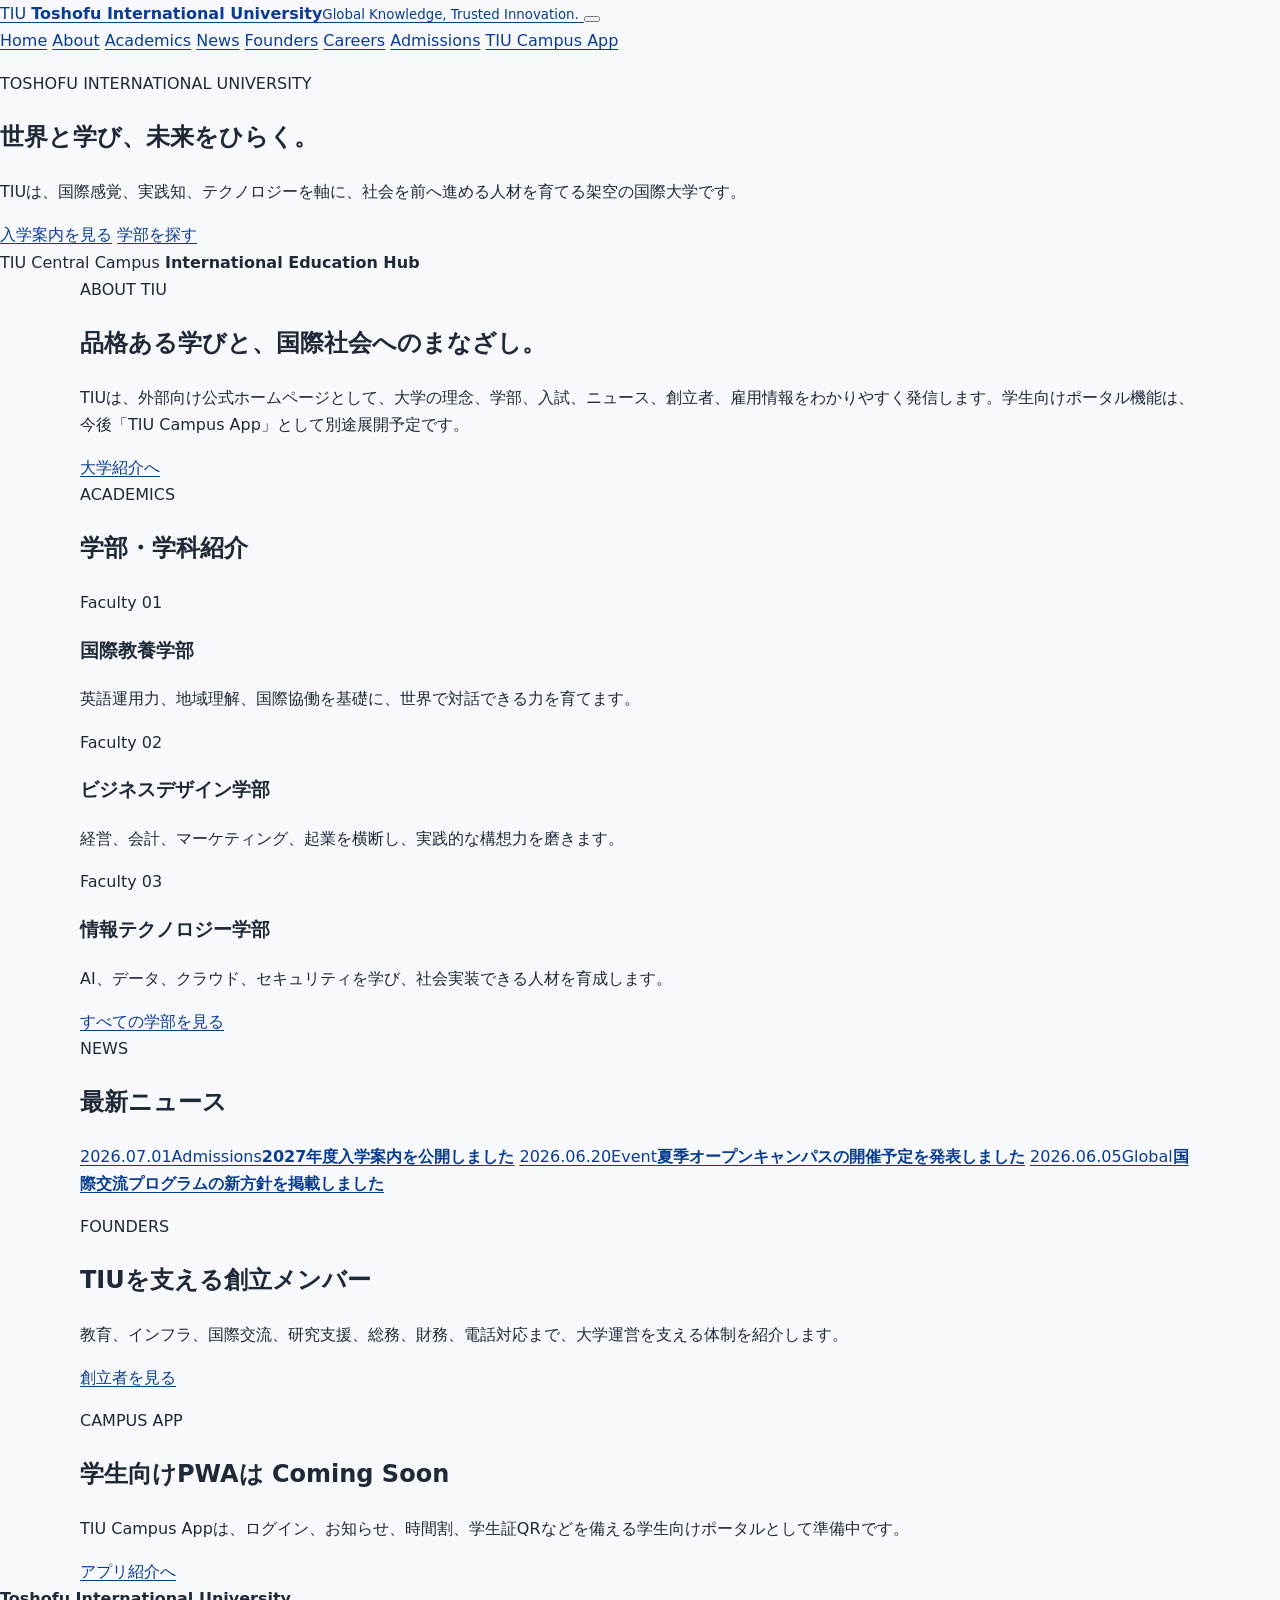
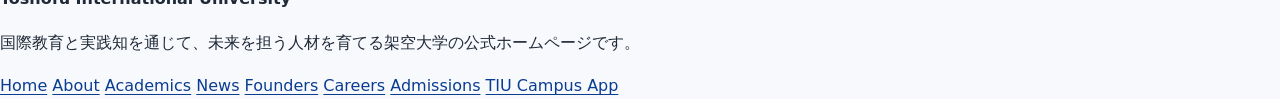
<file: index.html>
<!DOCTYPE html>
<html lang="ja">
<head>
  <meta charset="UTF-8">
  <meta name="viewport" content="width=device-width, initial-scale=1.0">
  <title>Toshofu International University | Official Website</title>
  <meta name="description" content="Toshofu International University（TIU）の公式ホームページ。世界と地域をつなぐ国際大学として、学部、入試、ニュース、キャンパス情報を紹介します。">
  <link rel="stylesheet" href="assets/css/styles.css">
</head>
<body>
  <header class="site-header">
    <a class="brand" href="index.html" aria-label="Toshofu International University Home">
      <span class="brand-mark">TIU</span>
      <span><strong>Toshofu International University</strong><small>Global Knowledge, Trusted Innovation.</small></span>
    </a>
    <button class="menu-toggle" type="button" aria-expanded="false" aria-controls="siteNav"><span></span><span></span><span></span></button>
    <nav class="site-nav" id="siteNav">
      <a class="active" href="index.html">Home</a>
      <a href="about.html">About</a>
      <a href="academics.html">Academics</a>
      <a href="news.html">News</a>
      <a href="founders.html">Founders</a>
      <a href="careers.html">Careers</a>
      <a href="admissions.html">Admissions</a>
      <a href="campus-app.html">TIU Campus App</a>
    </nav>
  </header>

  <main>
    <section class="hero">
      <div class="hero-copy reveal">
        <p class="eyebrow">TOSHOFU INTERNATIONAL UNIVERSITY</p>
        <h1>世界と学び、未来をひらく。</h1>
        <p class="hero-lead">TIUは、国際感覚、実践知、テクノロジーを軸に、社会を前へ進める人材を育てる架空の国際大学です。</p>
        <div class="hero-actions">
          <a class="btn primary tiu-button tiu-button--primary" href="admissions.html">入学案内を見る</a>
          <a class="btn secondary tiu-button tiu-button--secondary" href="academics.html">学部を探す</a>
        </div>
      </div>
      <div class="hero-visual reveal" aria-label="Campus visual placeholder">
        <div class="visual-card">
          <span>TIU Central Campus</span>
          <strong>International Education Hub</strong>
        </div>
      </div>
    </section>

    <section class="section">
      <div class="container split">
        <div class="section-heading reveal">
          <span>ABOUT TIU</span>
          <h2>品格ある学びと、国際社会へのまなざし。</h2>
        </div>
        <div class="reveal">
          <p>TIUは、外部向け公式ホームページとして、大学の理念、学部、入試、ニュース、創立者、雇用情報をわかりやすく発信します。学生向けポータル機能は、今後「TIU Campus App」として別途展開予定です。</p>
          <a class="text-link" href="about.html">大学紹介へ</a>
        </div>
      </div>
    </section>

    <section class="section soft">
      <div class="container">
        <div class="section-heading center reveal">
          <span>ACADEMICS</span>
          <h2>学部・学科紹介</h2>
        </div>
        <div class="card-grid three">
          <article class="card reveal"><p class="card-kicker">Faculty 01</p><h3>国際教養学部</h3><p>英語運用力、地域理解、国際協働を基礎に、世界で対話できる力を育てます。</p></article>
          <article class="card reveal"><p class="card-kicker">Faculty 02</p><h3>ビジネスデザイン学部</h3><p>経営、会計、マーケティング、起業を横断し、実践的な構想力を磨きます。</p></article>
          <article class="card reveal"><p class="card-kicker">Faculty 03</p><h3>情報テクノロジー学部</h3><p>AI、データ、クラウド、セキュリティを学び、社会実装できる人材を育成します。</p></article>
        </div>
        <div class="center-action reveal"><a class="btn primary tiu-button tiu-button--primary" href="academics.html">すべての学部を見る</a></div>
      </div>
    </section>

    <section class="section">
      <div class="container">
        <div class="section-heading center reveal">
          <span>NEWS</span>
          <h2>最新ニュース</h2>
        </div>
        <div class="news-list">
          <a class="news-item reveal" href="news.html"><time>2026.07.01</time><span>Admissions</span><strong>2027年度入学案内を公開しました</strong></a>
          <a class="news-item reveal" href="news.html"><time>2026.06.20</time><span>Event</span><strong>夏季オープンキャンパスの開催予定を発表しました</strong></a>
          <a class="news-item reveal" href="news.html"><time>2026.06.05</time><span>Global</span><strong>国際交流プログラムの新方針を掲載しました</strong></a>
        </div>
      </div>
    </section>

    <section class="section deep">
      <div class="container cta-grid">
        <div class="reveal">
          <p class="eyebrow">FOUNDERS</p>
          <h2>TIUを支える創立メンバー</h2>
          <p>教育、インフラ、国際交流、研究支援、総務、財務、電話対応まで、大学運営を支える体制を紹介します。</p>
          <a class="btn light tiu-button" href="founders.html">創立者を見る</a>
        </div>
        <div class="reveal">
          <p class="eyebrow">CAMPUS APP</p>
          <h2>学生向けPWAは Coming Soon</h2>
          <p>TIU Campus Appは、ログイン、お知らせ、時間割、学生証QRなどを備える学生向けポータルとして準備中です。</p>
          <a class="btn gold tiu-button tiu-button--accent" href="campus-app.html">アプリ紹介へ</a>
        </div>
      </div>
    </section>
  </main>

  <footer class="site-footer">
    <div>
      <strong>Toshofu International University</strong>
      <p>国際教育と実践知を通じて、未来を担う人材を育てる架空大学の公式ホームページです。</p>
    </div>
    <nav>
      <a href="index.html">Home</a>
      <a href="about.html">About</a>
      <a href="academics.html">Academics</a>
      <a href="news.html">News</a>
      <a href="founders.html">Founders</a>
      <a href="careers.html">Careers</a>
      <a href="admissions.html">Admissions</a>
      <a href="campus-app.html">TIU Campus App</a>
    </nav>
  </footer>
  <script src="assets/js/main.js"></script>
</body>
</html>
</file>
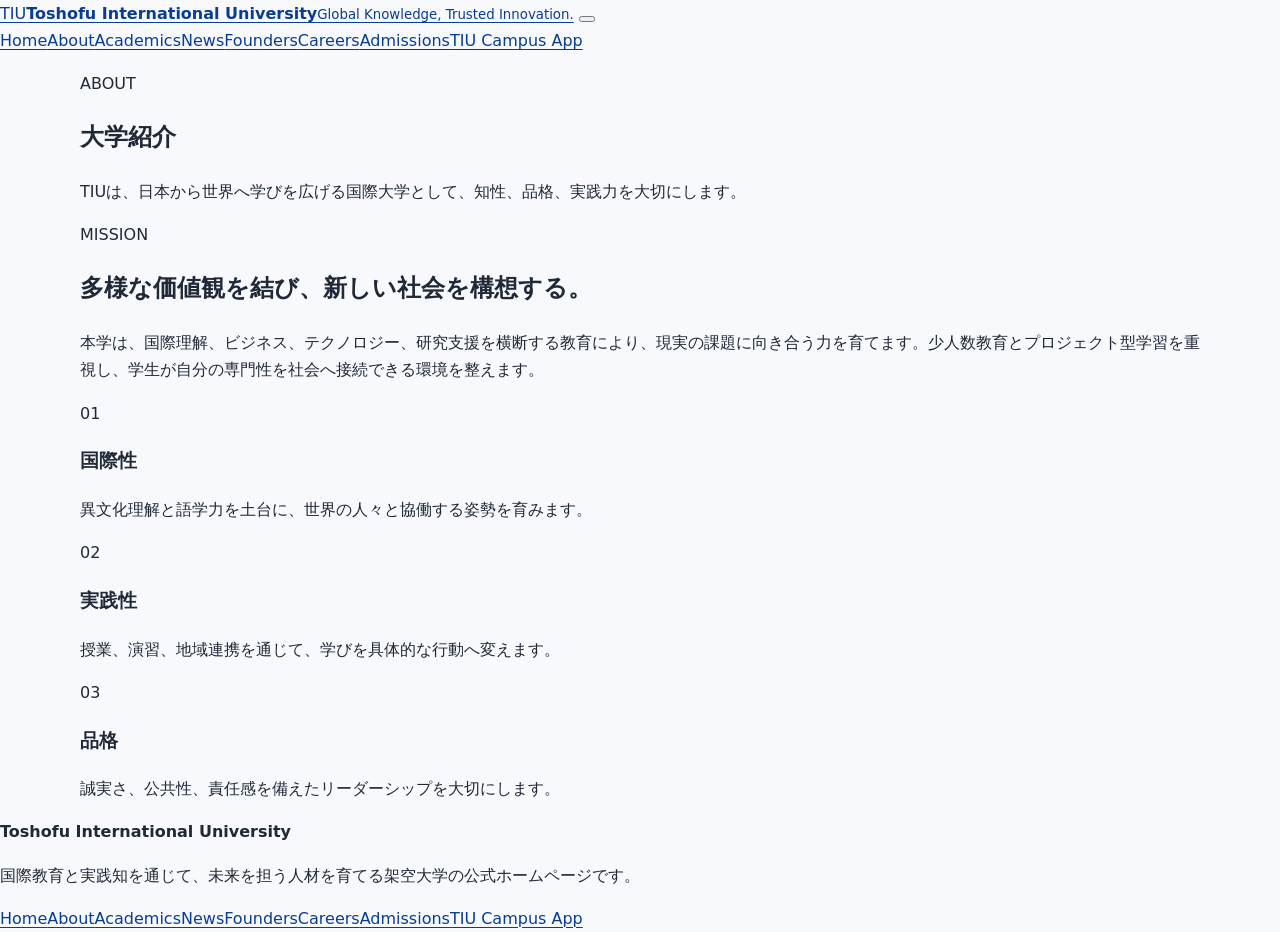
<file: about.html>
<!DOCTYPE html>
<html lang="ja">
<head>
  <meta charset="UTF-8">
  <meta name="viewport" content="width=device-width, initial-scale=1.0">
  <title>About | Toshofu International University</title>
  <link rel="stylesheet" href="assets/css/styles.css">
</head>
<body>
  <header class="site-header">
    <a class="brand" href="index.html"><span class="brand-mark">TIU</span><span><strong>Toshofu International University</strong><small>Global Knowledge, Trusted Innovation.</small></span></a>
    <button class="menu-toggle" type="button" aria-expanded="false" aria-controls="siteNav"><span></span><span></span><span></span></button>
    <nav class="site-nav" id="siteNav"><a href="index.html">Home</a><a class="active" href="about.html">About</a><a href="academics.html">Academics</a><a href="news.html">News</a><a href="founders.html">Founders</a><a href="careers.html">Careers</a><a href="admissions.html">Admissions</a><a href="campus-app.html">TIU Campus App</a></nav>
  </header>
  <main>
    <section class="page-hero"><div class="container reveal"><p class="eyebrow">ABOUT</p><h1>大学紹介</h1><p>TIUは、日本から世界へ学びを広げる国際大学として、知性、品格、実践力を大切にします。</p></div></section>
    <section class="section"><div class="container split"><div class="section-heading reveal"><span>MISSION</span><h2>多様な価値観を結び、新しい社会を構想する。</h2></div><div class="reveal"><p>本学は、国際理解、ビジネス、テクノロジー、研究支援を横断する教育により、現実の課題に向き合う力を育てます。少人数教育とプロジェクト型学習を重視し、学生が自分の専門性を社会へ接続できる環境を整えます。</p></div></div></section>
    <section class="section soft"><div class="container card-grid three"><article class="card reveal"><p class="card-kicker">01</p><h3>国際性</h3><p>異文化理解と語学力を土台に、世界の人々と協働する姿勢を育みます。</p></article><article class="card reveal"><p class="card-kicker">02</p><h3>実践性</h3><p>授業、演習、地域連携を通じて、学びを具体的な行動へ変えます。</p></article><article class="card reveal"><p class="card-kicker">03</p><h3>品格</h3><p>誠実さ、公共性、責任感を備えたリーダーシップを大切にします。</p></article></div></section>
  </main>
  <footer class="site-footer"><div><strong>Toshofu International University</strong><p>国際教育と実践知を通じて、未来を担う人材を育てる架空大学の公式ホームページです。</p></div><nav><a href="index.html">Home</a><a href="about.html">About</a><a href="academics.html">Academics</a><a href="news.html">News</a><a href="founders.html">Founders</a><a href="careers.html">Careers</a><a href="admissions.html">Admissions</a><a href="campus-app.html">TIU Campus App</a></nav></footer>
  <script src="assets/js/main.js"></script>
</body>
</html>
</file>
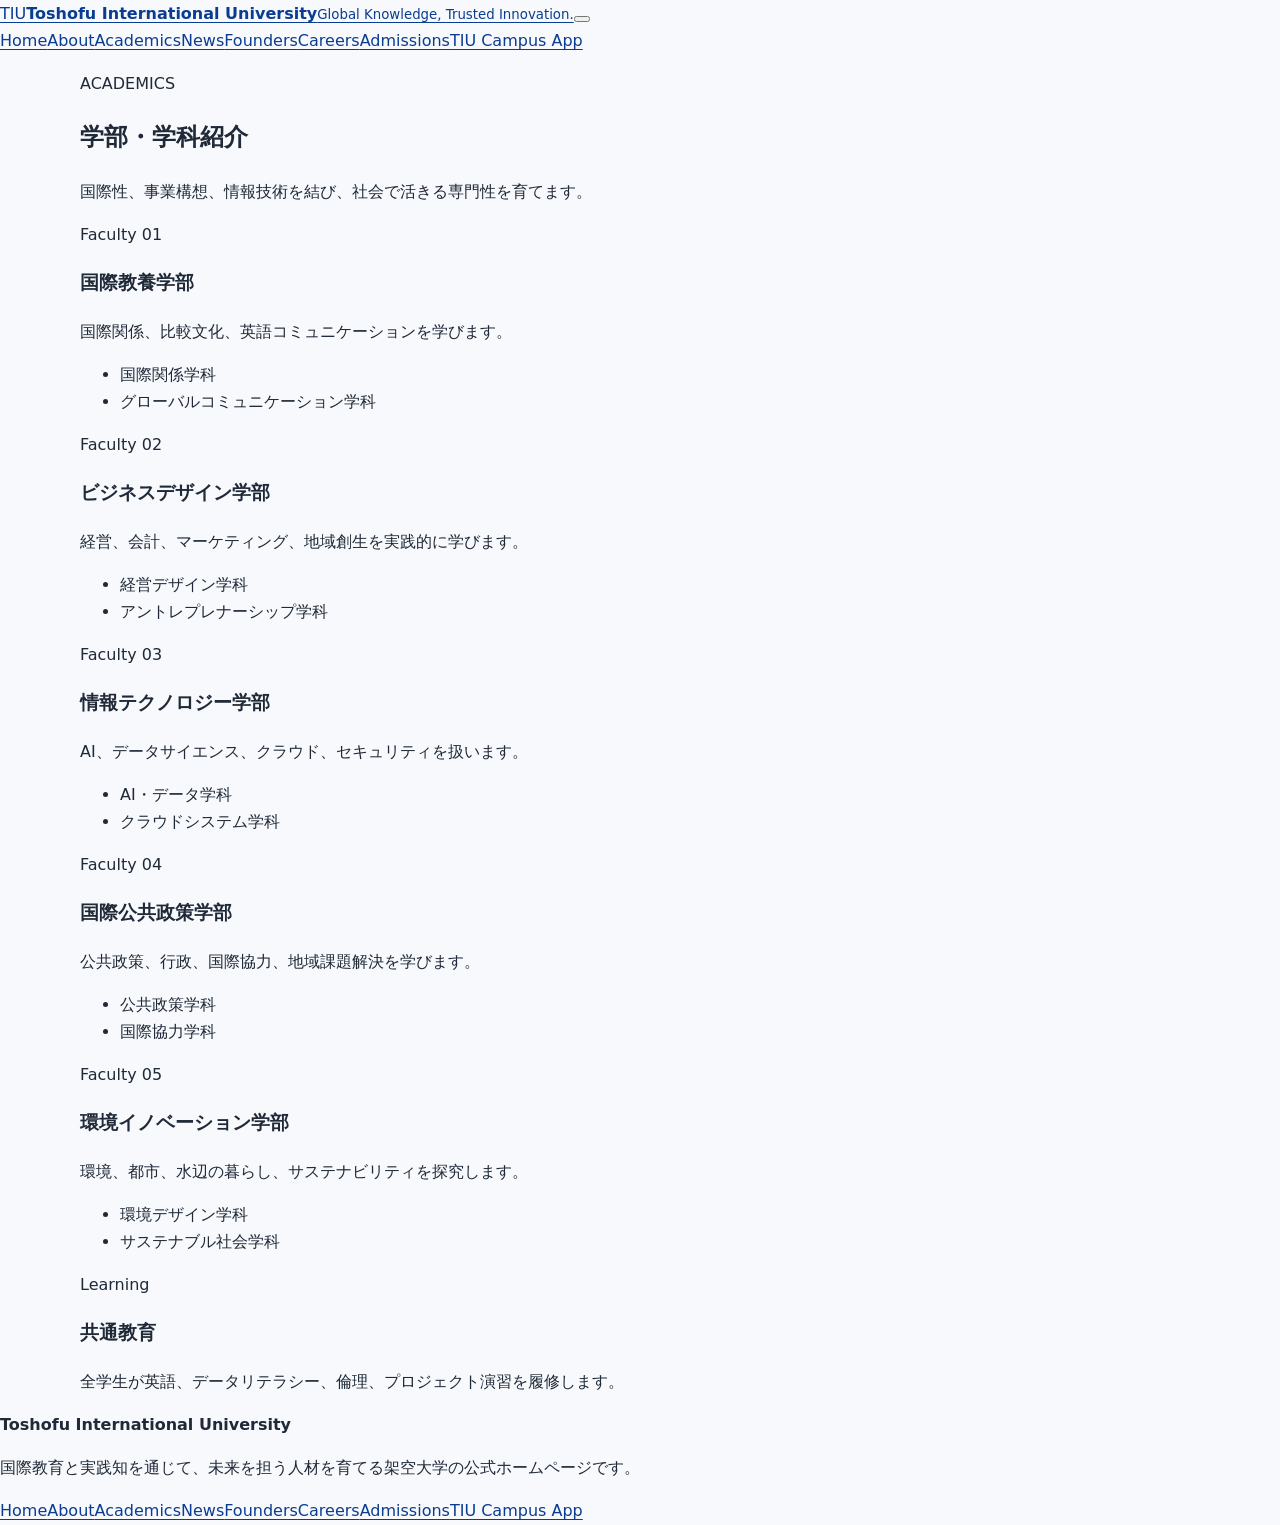
<file: academics.html>
<!DOCTYPE html>
<html lang="ja">
<head><meta charset="UTF-8"><meta name="viewport" content="width=device-width, initial-scale=1.0"><title>Academics | Toshofu International University</title><link rel="stylesheet" href="assets/css/styles.css"></head>
<body>
  <header class="site-header"><a class="brand" href="index.html"><span class="brand-mark">TIU</span><span><strong>Toshofu International University</strong><small>Global Knowledge, Trusted Innovation.</small></span></a><button class="menu-toggle" type="button" aria-expanded="false" aria-controls="siteNav"><span></span><span></span><span></span></button><nav class="site-nav" id="siteNav"><a href="index.html">Home</a><a href="about.html">About</a><a class="active" href="academics.html">Academics</a><a href="news.html">News</a><a href="founders.html">Founders</a><a href="careers.html">Careers</a><a href="admissions.html">Admissions</a><a href="campus-app.html">TIU Campus App</a></nav></header>
  <main>
    <section class="page-hero"><div class="container reveal"><p class="eyebrow">ACADEMICS</p><h1>学部・学科紹介</h1><p>国際性、事業構想、情報技術を結び、社会で活きる専門性を育てます。</p></div></section>
    <section class="section"><div class="container card-grid three">
      <article class="card reveal"><p class="card-kicker">Faculty 01</p><h3>国際教養学部</h3><p>国際関係、比較文化、英語コミュニケーションを学びます。</p><ul class="clean-list"><li>国際関係学科</li><li>グローバルコミュニケーション学科</li></ul></article>
      <article class="card reveal"><p class="card-kicker">Faculty 02</p><h3>ビジネスデザイン学部</h3><p>経営、会計、マーケティング、地域創生を実践的に学びます。</p><ul class="clean-list"><li>経営デザイン学科</li><li>アントレプレナーシップ学科</li></ul></article>
      <article class="card reveal"><p class="card-kicker">Faculty 03</p><h3>情報テクノロジー学部</h3><p>AI、データサイエンス、クラウド、セキュリティを扱います。</p><ul class="clean-list"><li>AI・データ学科</li><li>クラウドシステム学科</li></ul></article>
      <article class="card reveal"><p class="card-kicker">Faculty 04</p><h3>国際公共政策学部</h3><p>公共政策、行政、国際協力、地域課題解決を学びます。</p><ul class="clean-list"><li>公共政策学科</li><li>国際協力学科</li></ul></article>
      <article class="card reveal"><p class="card-kicker">Faculty 05</p><h3>環境イノベーション学部</h3><p>環境、都市、水辺の暮らし、サステナビリティを探究します。</p><ul class="clean-list"><li>環境デザイン学科</li><li>サステナブル社会学科</li></ul></article>
      <article class="card reveal"><p class="card-kicker">Learning</p><h3>共通教育</h3><p>全学生が英語、データリテラシー、倫理、プロジェクト演習を履修します。</p></article>
    </div></section>
  </main>
  <footer class="site-footer"><div><strong>Toshofu International University</strong><p>国際教育と実践知を通じて、未来を担う人材を育てる架空大学の公式ホームページです。</p></div><nav><a href="index.html">Home</a><a href="about.html">About</a><a href="academics.html">Academics</a><a href="news.html">News</a><a href="founders.html">Founders</a><a href="careers.html">Careers</a><a href="admissions.html">Admissions</a><a href="campus-app.html">TIU Campus App</a></nav></footer>
  <script src="assets/js/main.js"></script>
</body>
</html>
</file>
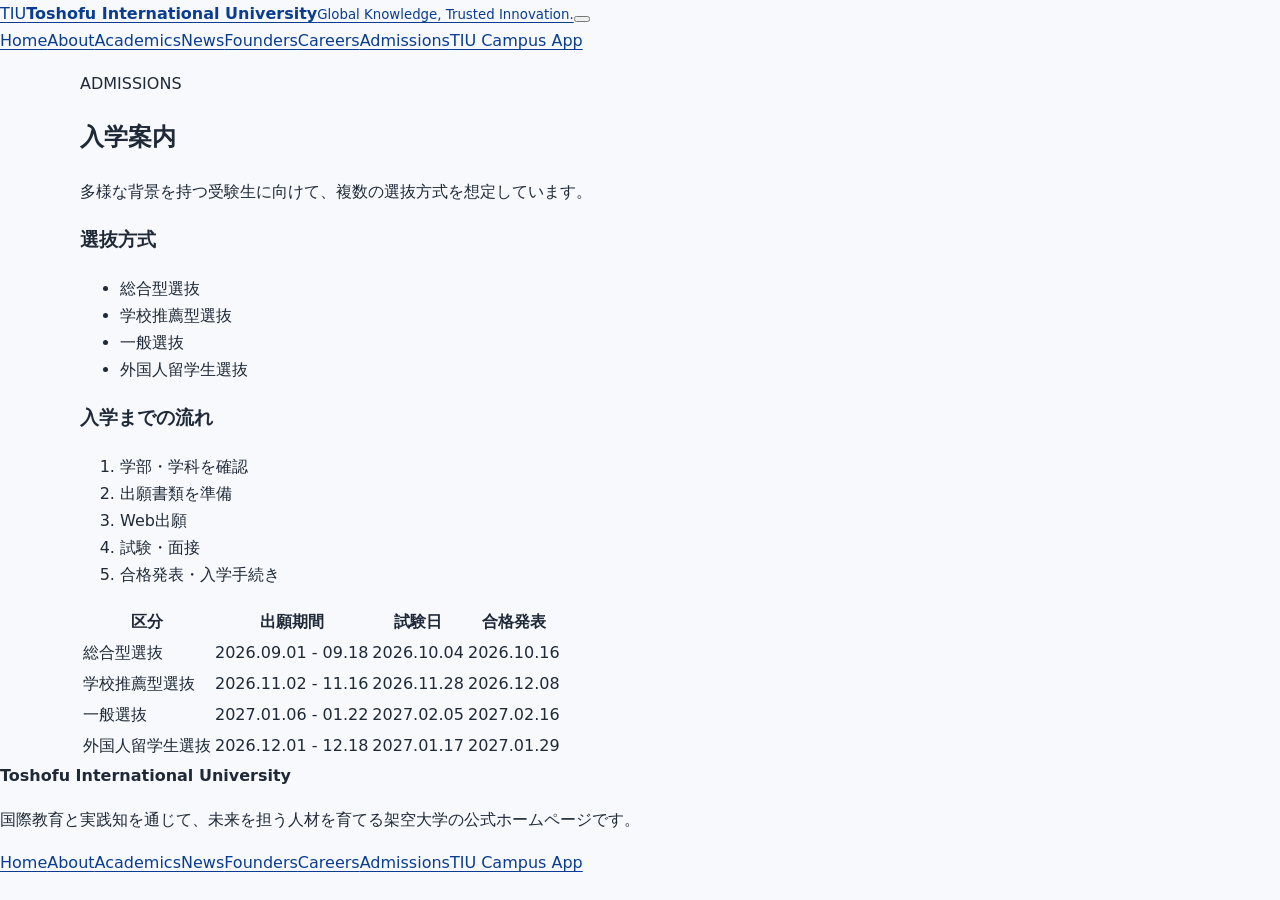
<file: admissions.html>
<!DOCTYPE html>
<html lang="ja">
<head><meta charset="UTF-8"><meta name="viewport" content="width=device-width, initial-scale=1.0"><title>Admissions | Toshofu International University</title><link rel="stylesheet" href="assets/css/styles.css"></head>
<body>
  <header class="site-header"><a class="brand" href="index.html"><span class="brand-mark">TIU</span><span><strong>Toshofu International University</strong><small>Global Knowledge, Trusted Innovation.</small></span></a><button class="menu-toggle" type="button" aria-expanded="false" aria-controls="siteNav"><span></span><span></span><span></span></button><nav class="site-nav" id="siteNav"><a href="index.html">Home</a><a href="about.html">About</a><a href="academics.html">Academics</a><a href="news.html">News</a><a href="founders.html">Founders</a><a href="careers.html">Careers</a><a class="active" href="admissions.html">Admissions</a><a href="campus-app.html">TIU Campus App</a></nav></header>
  <main>
    <section class="page-hero"><div class="container reveal"><p class="eyebrow">ADMISSIONS</p><h1>入学案内</h1><p>多様な背景を持つ受験生に向けて、複数の選抜方式を想定しています。</p></div></section>
    <section class="section"><div class="container split">
      <div class="card reveal"><h3>選抜方式</h3><ul class="clean-list"><li>総合型選抜</li><li>学校推薦型選抜</li><li>一般選抜</li><li>外国人留学生選抜</li></ul></div>
      <div class="card reveal"><h3>入学までの流れ</h3><ol class="number-list"><li>学部・学科を確認</li><li>出願書類を準備</li><li>Web出願</li><li>試験・面接</li><li>合格発表・入学手続き</li></ol></div>
    </div></section>
    <section class="section soft"><div class="container"><div class="table-wrap reveal"><table><thead><tr><th>区分</th><th>出願期間</th><th>試験日</th><th>合格発表</th></tr></thead><tbody><tr><td>総合型選抜</td><td>2026.09.01 - 09.18</td><td>2026.10.04</td><td>2026.10.16</td></tr><tr><td>学校推薦型選抜</td><td>2026.11.02 - 11.16</td><td>2026.11.28</td><td>2026.12.08</td></tr><tr><td>一般選抜</td><td>2027.01.06 - 01.22</td><td>2027.02.05</td><td>2027.02.16</td></tr><tr><td>外国人留学生選抜</td><td>2026.12.01 - 12.18</td><td>2027.01.17</td><td>2027.01.29</td></tr></tbody></table></div></div></section>
  </main>
  <footer class="site-footer"><div><strong>Toshofu International University</strong><p>国際教育と実践知を通じて、未来を担う人材を育てる架空大学の公式ホームページです。</p></div><nav><a href="index.html">Home</a><a href="about.html">About</a><a href="academics.html">Academics</a><a href="news.html">News</a><a href="founders.html">Founders</a><a href="careers.html">Careers</a><a href="admissions.html">Admissions</a><a href="campus-app.html">TIU Campus App</a></nav></footer>
  <script src="assets/js/main.js"></script>
</body>
</html>
</file>
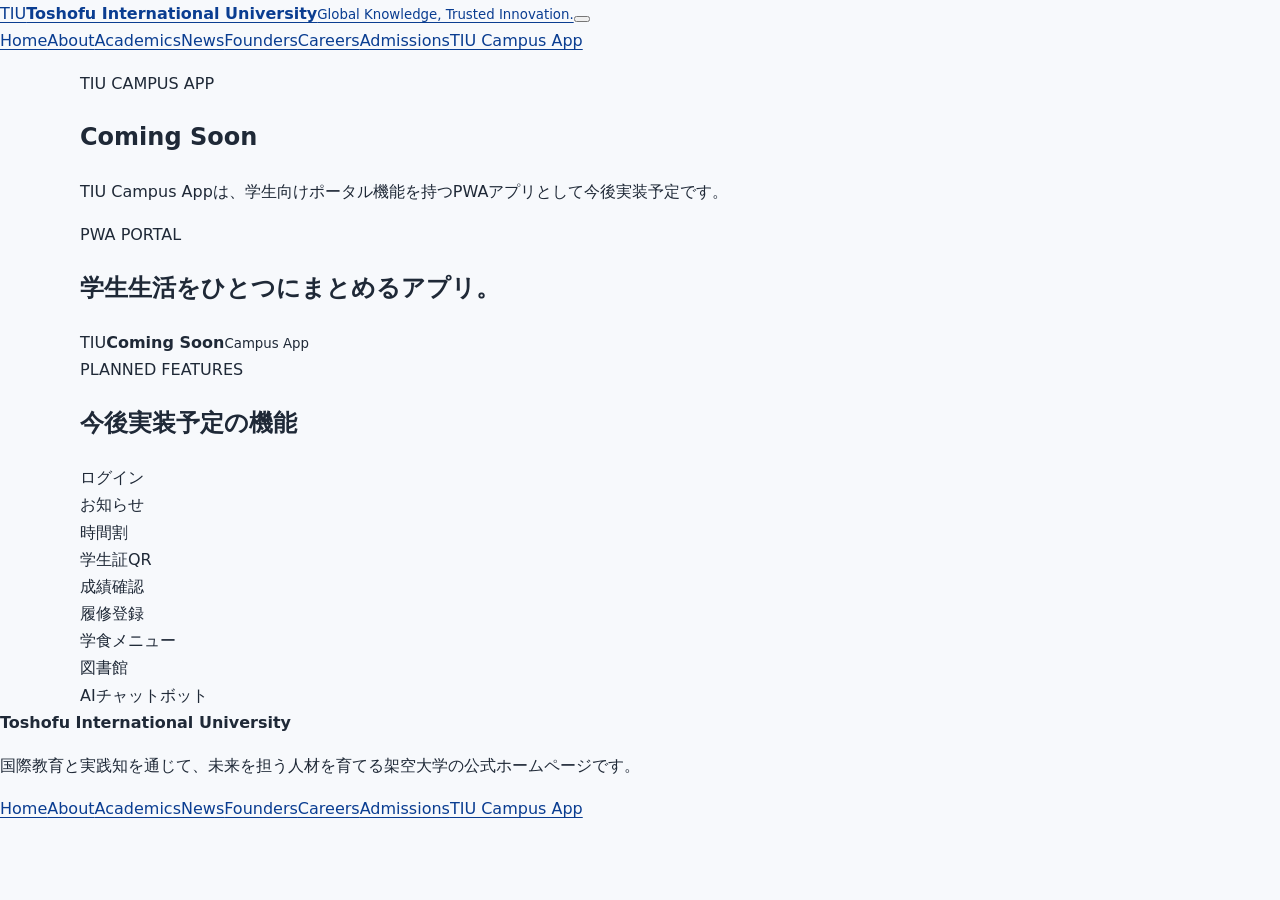
<file: campus-app.html>
<!DOCTYPE html>
<html lang="ja">
<head><meta charset="UTF-8"><meta name="viewport" content="width=device-width, initial-scale=1.0"><title>TIU Campus App | Toshofu International University</title><link rel="stylesheet" href="assets/css/styles.css"></head>
<body>
  <header class="site-header"><a class="brand" href="index.html"><span class="brand-mark">TIU</span><span><strong>Toshofu International University</strong><small>Global Knowledge, Trusted Innovation.</small></span></a><button class="menu-toggle" type="button" aria-expanded="false" aria-controls="siteNav"><span></span><span></span><span></span></button><nav class="site-nav" id="siteNav"><a href="index.html">Home</a><a href="about.html">About</a><a href="academics.html">Academics</a><a href="news.html">News</a><a href="founders.html">Founders</a><a href="careers.html">Careers</a><a href="admissions.html">Admissions</a><a class="active" href="campus-app.html">TIU Campus App</a></nav></header>
  <main>
    <section class="page-hero app-hero"><div class="container reveal"><p class="eyebrow">TIU CAMPUS APP</p><h1>Coming Soon</h1><p>TIU Campus Appは、学生向けポータル機能を持つPWAアプリとして今後実装予定です。</p></div></section>
    <section class="section"><div class="container split">
      <div class="section-heading reveal"><span>PWA PORTAL</span><h2>学生生活をひとつにまとめるアプリ。</h2></div>
      <div class="app-panel reveal"><div class="phone-mock"><span>TIU</span><strong>Coming Soon</strong><small>Campus App</small></div></div>
    </div></section>
    <section class="section soft"><div class="container"><div class="section-heading center reveal"><span>PLANNED FEATURES</span><h2>今後実装予定の機能</h2></div><div class="feature-grid">
      <div class="feature reveal">ログイン</div><div class="feature reveal">お知らせ</div><div class="feature reveal">時間割</div><div class="feature reveal">学生証QR</div><div class="feature reveal">成績確認</div><div class="feature reveal">履修登録</div><div class="feature reveal">学食メニュー</div><div class="feature reveal">図書館</div><div class="feature reveal">AIチャットボット</div>
    </div></div></section>
  </main>
  <footer class="site-footer"><div><strong>Toshofu International University</strong><p>国際教育と実践知を通じて、未来を担う人材を育てる架空大学の公式ホームページです。</p></div><nav><a href="index.html">Home</a><a href="about.html">About</a><a href="academics.html">Academics</a><a href="news.html">News</a><a href="founders.html">Founders</a><a href="careers.html">Careers</a><a href="admissions.html">Admissions</a><a href="campus-app.html">TIU Campus App</a></nav></footer>
  <script src="assets/js/main.js"></script>
</body>
</html>
</file>
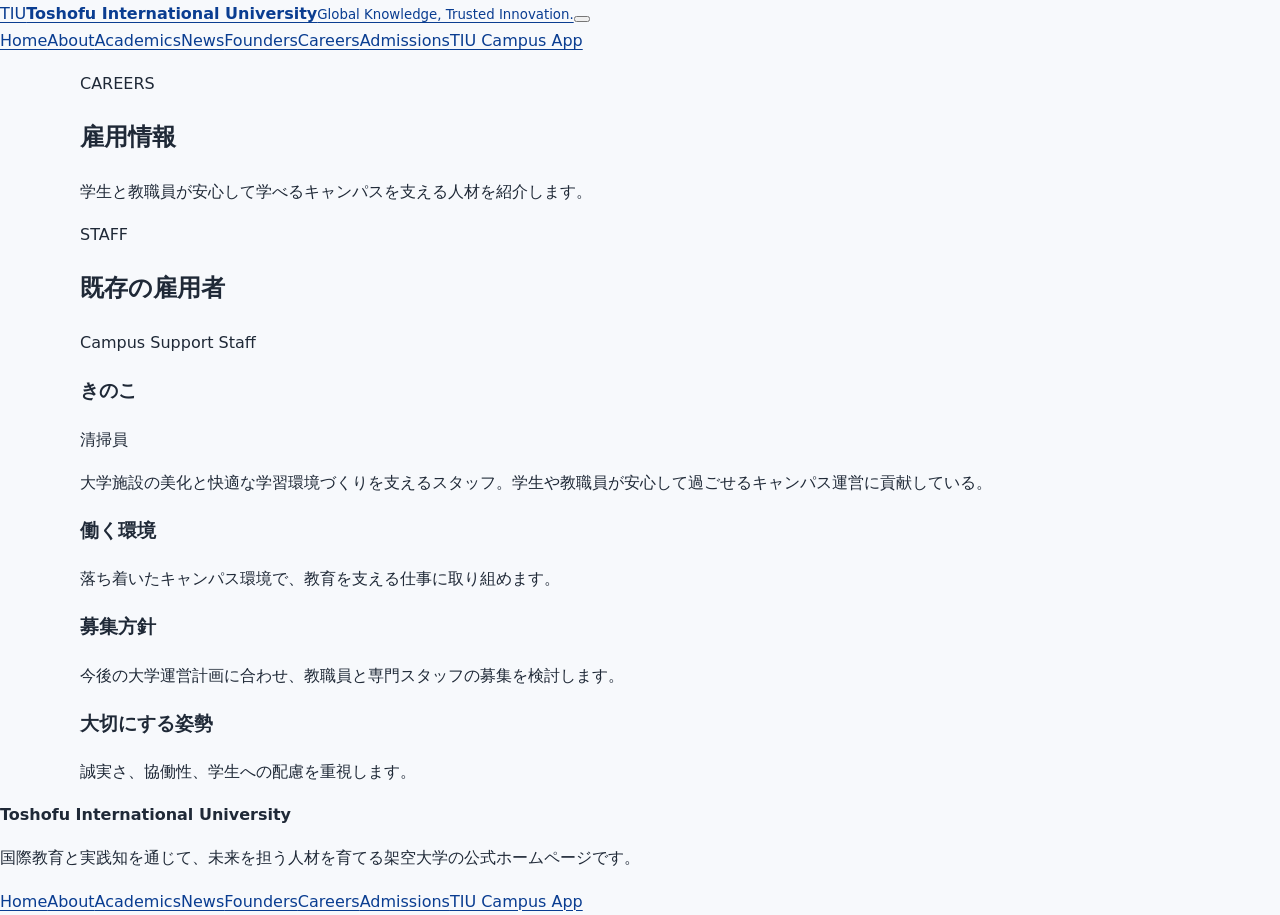
<file: careers.html>
<!DOCTYPE html>
<html lang="ja">
<head><meta charset="UTF-8"><meta name="viewport" content="width=device-width, initial-scale=1.0"><title>Careers | Toshofu International University</title><link rel="stylesheet" href="assets/css/styles.css"></head>
<body>
  <header class="site-header"><a class="brand" href="index.html"><span class="brand-mark">TIU</span><span><strong>Toshofu International University</strong><small>Global Knowledge, Trusted Innovation.</small></span></a><button class="menu-toggle" type="button" aria-expanded="false" aria-controls="siteNav"><span></span><span></span><span></span></button><nav class="site-nav" id="siteNav"><a href="index.html">Home</a><a href="about.html">About</a><a href="academics.html">Academics</a><a href="news.html">News</a><a href="founders.html">Founders</a><a class="active" href="careers.html">Careers</a><a href="admissions.html">Admissions</a><a href="campus-app.html">TIU Campus App</a></nav></header>
  <main>
    <section class="page-hero"><div class="container reveal"><p class="eyebrow">CAREERS</p><h1>雇用情報</h1><p>学生と教職員が安心して学べるキャンパスを支える人材を紹介します。</p></div></section>
    <section class="section"><div class="container split">
      <div class="section-heading reveal"><span>STAFF</span><h2>既存の雇用者</h2></div>
      <article class="card reveal"><p class="card-kicker">Campus Support Staff</p><h3>きのこ</h3><p class="role">清掃員</p><p>大学施設の美化と快適な学習環境づくりを支えるスタッフ。学生や教職員が安心して過ごせるキャンパス運営に貢献している。</p></article>
    </div></section>
    <section class="section soft"><div class="container card-grid three"><article class="card reveal"><h3>働く環境</h3><p>落ち着いたキャンパス環境で、教育を支える仕事に取り組めます。</p></article><article class="card reveal"><h3>募集方針</h3><p>今後の大学運営計画に合わせ、教職員と専門スタッフの募集を検討します。</p></article><article class="card reveal"><h3>大切にする姿勢</h3><p>誠実さ、協働性、学生への配慮を重視します。</p></article></div></section>
  </main>
  <footer class="site-footer"><div><strong>Toshofu International University</strong><p>国際教育と実践知を通じて、未来を担う人材を育てる架空大学の公式ホームページです。</p></div><nav><a href="index.html">Home</a><a href="about.html">About</a><a href="academics.html">Academics</a><a href="news.html">News</a><a href="founders.html">Founders</a><a href="careers.html">Careers</a><a href="admissions.html">Admissions</a><a href="campus-app.html">TIU Campus App</a></nav></footer>
  <script src="assets/js/main.js"></script>
</body>
</html>
</file>
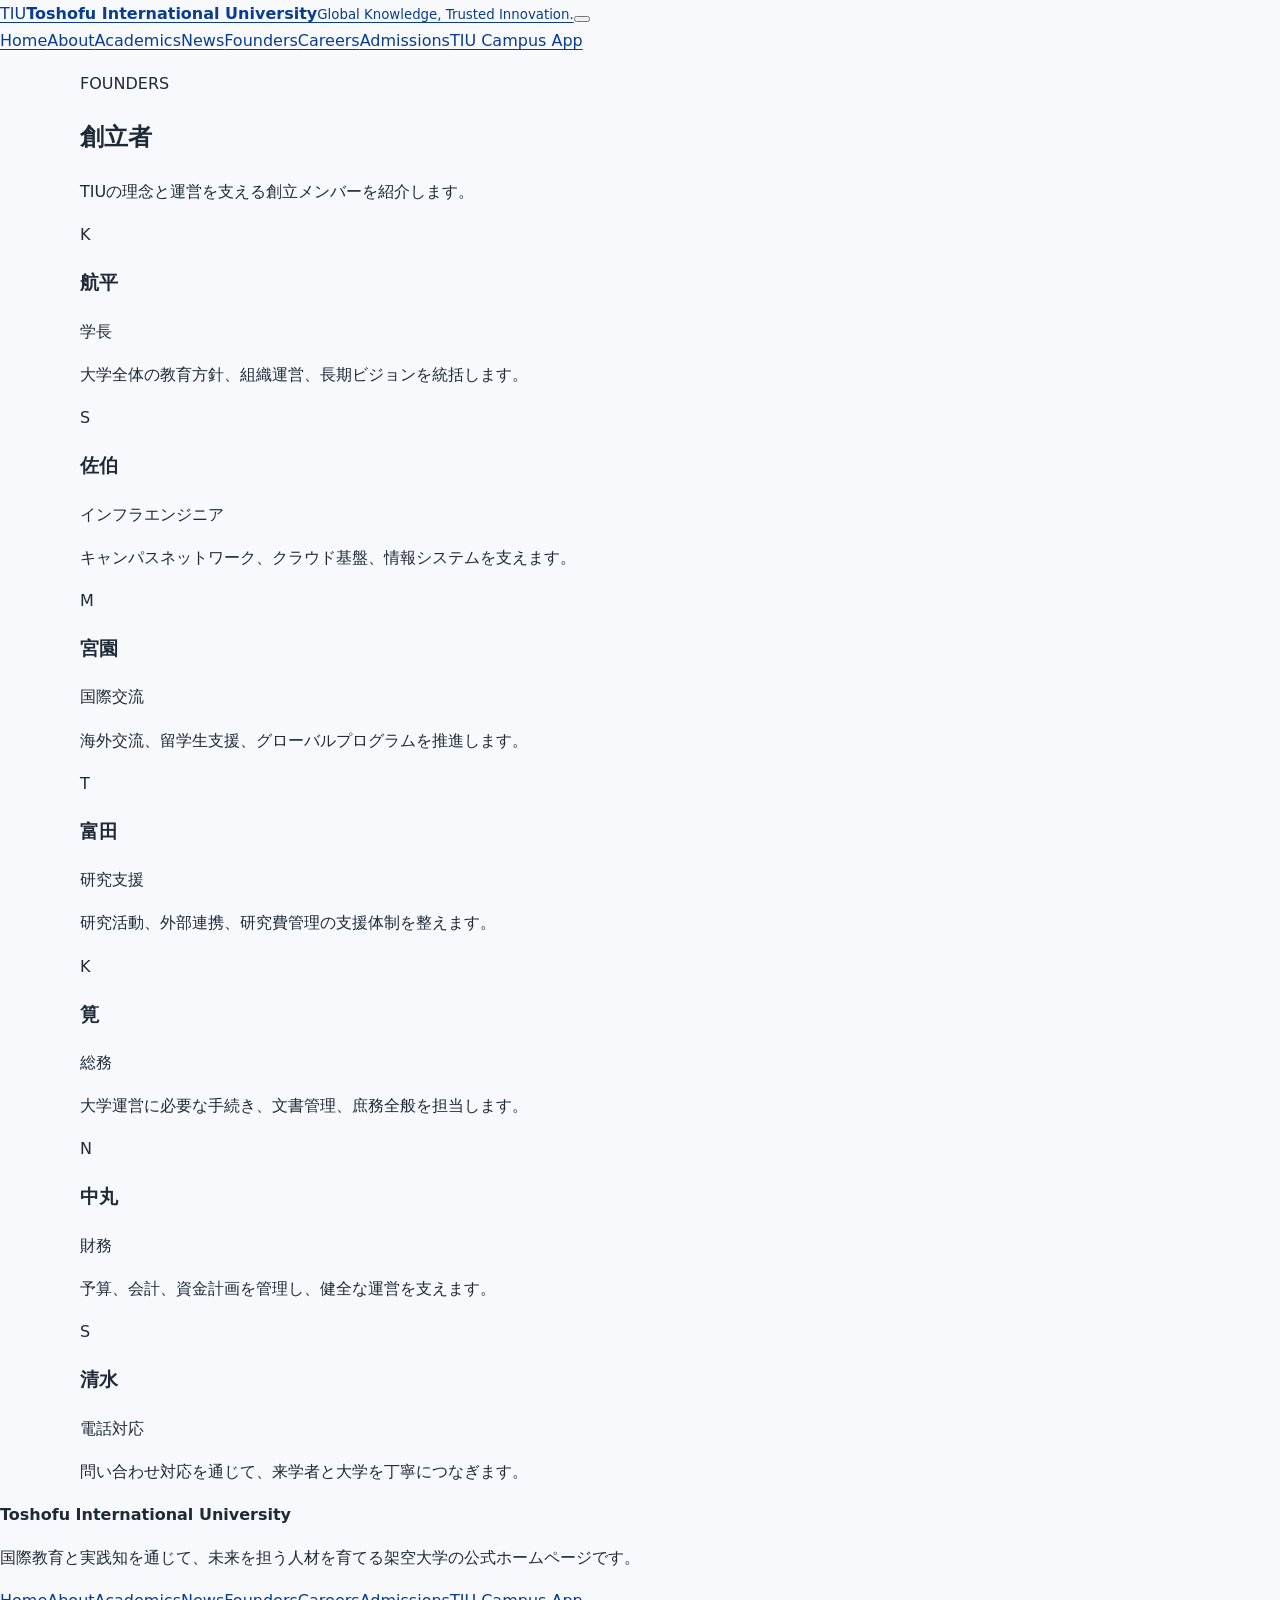
<file: founders.html>
<!DOCTYPE html>
<html lang="ja">
<head><meta charset="UTF-8"><meta name="viewport" content="width=device-width, initial-scale=1.0"><title>Founders | Toshofu International University</title><link rel="stylesheet" href="assets/css/styles.css"></head>
<body>
  <header class="site-header"><a class="brand" href="index.html"><span class="brand-mark">TIU</span><span><strong>Toshofu International University</strong><small>Global Knowledge, Trusted Innovation.</small></span></a><button class="menu-toggle" type="button" aria-expanded="false" aria-controls="siteNav"><span></span><span></span><span></span></button><nav class="site-nav" id="siteNav"><a href="index.html">Home</a><a href="about.html">About</a><a href="academics.html">Academics</a><a href="news.html">News</a><a class="active" href="founders.html">Founders</a><a href="careers.html">Careers</a><a href="admissions.html">Admissions</a><a href="campus-app.html">TIU Campus App</a></nav></header>
  <main>
    <section class="page-hero"><div class="container reveal"><p class="eyebrow">FOUNDERS</p><h1>創立者</h1><p>TIUの理念と運営を支える創立メンバーを紹介します。</p></div></section>
    <section class="section"><div class="container card-grid four">
      <article class="profile-card reveal"><div class="avatar">K</div><h3>航平</h3><p class="role">学長</p><p>大学全体の教育方針、組織運営、長期ビジョンを統括します。</p></article>
      <article class="profile-card reveal"><div class="avatar">S</div><h3>佐伯</h3><p class="role">インフラエンジニア</p><p>キャンパスネットワーク、クラウド基盤、情報システムを支えます。</p></article>
      <article class="profile-card reveal"><div class="avatar">M</div><h3>宮園</h3><p class="role">国際交流</p><p>海外交流、留学生支援、グローバルプログラムを推進します。</p></article>
      <article class="profile-card reveal"><div class="avatar">T</div><h3>富田</h3><p class="role">研究支援</p><p>研究活動、外部連携、研究費管理の支援体制を整えます。</p></article>
      <article class="profile-card reveal"><div class="avatar">K</div><h3>筧</h3><p class="role">総務</p><p>大学運営に必要な手続き、文書管理、庶務全般を担当します。</p></article>
      <article class="profile-card reveal"><div class="avatar">N</div><h3>中丸</h3><p class="role">財務</p><p>予算、会計、資金計画を管理し、健全な運営を支えます。</p></article>
      <article class="profile-card reveal"><div class="avatar">S</div><h3>清水</h3><p class="role">電話対応</p><p>問い合わせ対応を通じて、来学者と大学を丁寧につなぎます。</p></article>
    </div></section>
  </main>
  <footer class="site-footer"><div><strong>Toshofu International University</strong><p>国際教育と実践知を通じて、未来を担う人材を育てる架空大学の公式ホームページです。</p></div><nav><a href="index.html">Home</a><a href="about.html">About</a><a href="academics.html">Academics</a><a href="news.html">News</a><a href="founders.html">Founders</a><a href="careers.html">Careers</a><a href="admissions.html">Admissions</a><a href="campus-app.html">TIU Campus App</a></nav></footer>
  <script src="assets/js/main.js"></script>
</body>
</html>
</file>
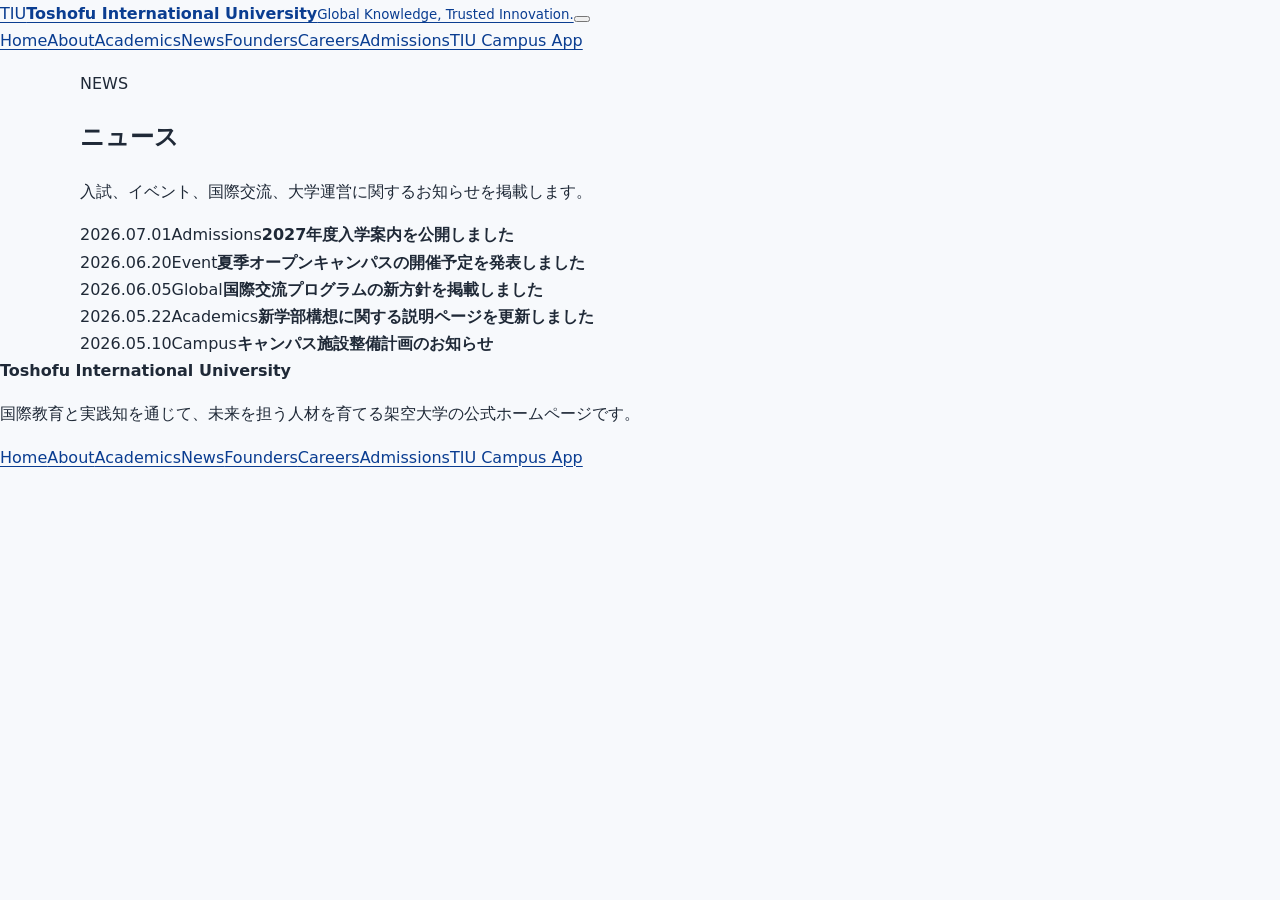
<file: news.html>
<!DOCTYPE html>
<html lang="ja">
<head><meta charset="UTF-8"><meta name="viewport" content="width=device-width, initial-scale=1.0"><title>News | Toshofu International University</title><link rel="stylesheet" href="assets/css/styles.css"></head>
<body>
  <header class="site-header"><a class="brand" href="index.html"><span class="brand-mark">TIU</span><span><strong>Toshofu International University</strong><small>Global Knowledge, Trusted Innovation.</small></span></a><button class="menu-toggle" type="button" aria-expanded="false" aria-controls="siteNav"><span></span><span></span><span></span></button><nav class="site-nav" id="siteNav"><a href="index.html">Home</a><a href="about.html">About</a><a href="academics.html">Academics</a><a class="active" href="news.html">News</a><a href="founders.html">Founders</a><a href="careers.html">Careers</a><a href="admissions.html">Admissions</a><a href="campus-app.html">TIU Campus App</a></nav></header>
  <main>
    <section class="page-hero"><div class="container reveal"><p class="eyebrow">NEWS</p><h1>ニュース</h1><p>入試、イベント、国際交流、大学運営に関するお知らせを掲載します。</p></div></section>
    <section class="section"><div class="container news-list">
      <article class="news-item reveal"><time>2026.07.01</time><span>Admissions</span><strong>2027年度入学案内を公開しました</strong></article>
      <article class="news-item reveal"><time>2026.06.20</time><span>Event</span><strong>夏季オープンキャンパスの開催予定を発表しました</strong></article>
      <article class="news-item reveal"><time>2026.06.05</time><span>Global</span><strong>国際交流プログラムの新方針を掲載しました</strong></article>
      <article class="news-item reveal"><time>2026.05.22</time><span>Academics</span><strong>新学部構想に関する説明ページを更新しました</strong></article>
      <article class="news-item reveal"><time>2026.05.10</time><span>Campus</span><strong>キャンパス施設整備計画のお知らせ</strong></article>
    </div></section>
  </main>
  <footer class="site-footer"><div><strong>Toshofu International University</strong><p>国際教育と実践知を通じて、未来を担う人材を育てる架空大学の公式ホームページです。</p></div><nav><a href="index.html">Home</a><a href="about.html">About</a><a href="academics.html">Academics</a><a href="news.html">News</a><a href="founders.html">Founders</a><a href="careers.html">Careers</a><a href="admissions.html">Admissions</a><a href="campus-app.html">TIU Campus App</a></nav></footer>
  <script src="assets/js/main.js"></script>
</body>
</html>
</file>
<file: assets/css/styles.css>
:root {
  color-scheme: light;

  --tiu-color-primary-blue: #0a3d91;
  --tiu-color-deep-navy: #062b63;
  --tiu-color-accent-gold: #c9a227;
  --tiu-color-white: #ffffff;
  --tiu-color-background: #f7f9fc;
  --tiu-color-text: #1f2937;
  --tiu-color-border: #d9e2ec;
  --tiu-color-success: #16a34a;
  --tiu-color-warning: #f59e0b;
  --tiu-color-error: #dc2626;
  --tiu-color-muted: #64748b;
  --tiu-color-focus: #7aa7ff;
  --tiu-color-primary-hover: #073376;
  --tiu-color-gold-hover: #b6901f;
  --tiu-color-primary-soft: #edf4ff;
  --tiu-color-primary-subtle: #f4f8ff;
  --tiu-color-border-hover: #cbd8e6;
  --tiu-color-hero-block: #dbeafe;
  --tiu-color-device-frame: #101d2d;

  --tiu-space-1: 4px;
  --tiu-space-2: 8px;
  --tiu-space-3: 12px;
  --tiu-space-4: 16px;
  --tiu-space-5: 24px;
  --tiu-space-6: 32px;
  --tiu-space-7: 48px;
  --tiu-space-8: 64px;

  --tiu-radius-sm: 4px;
  --tiu-radius-md: 8px;
  --tiu-radius-button: 12px;
  --tiu-radius-card: 16px;
  --tiu-button-height: 48px;
  --tiu-card-padding: 24px;
  --tiu-container-width: 1120px;

  --tiu-font-family-base: "Inter", "Noto Sans JP", system-ui, -apple-system, BlinkMacSystemFont, "Segoe UI", sans-serif;
  --tiu-font-size-xs: 0.75rem;
  --tiu-font-size-sm: 0.875rem;
  --tiu-font-size-md: 1rem;
  --tiu-font-size-lg: 1.125rem;
  --tiu-font-size-xl: 1.5rem;
  --tiu-font-size-2xl: 2rem;
  --tiu-font-size-3xl: 2.5rem;
  --tiu-line-height-tight: 1.35;
  --tiu-line-height-base: 1.7;
  --tiu-font-weight-regular: 400;
  --tiu-font-weight-medium: 500;
  --tiu-font-weight-semibold: 600;
  --tiu-font-weight-bold: 700;

  --tiu-shadow-button: 0 8px 18px rgb(10 61 145 / 14%);
  --tiu-shadow-card: 0 14px 36px rgb(6 43 99 / 8%);
  --tiu-shadow-card-hover: 0 18px 44px rgb(6 43 99 / 12%);
  --tiu-motion-fast: 160ms ease;
  --tiu-motion-page: 520ms ease;
}

* { box-sizing: border-box; }

html {
  color: var(--tiu-color-text);
  background: var(--tiu-color-background);
  font-family: var(--tiu-font-family-base);
  line-height: var(--tiu-line-height-base);
  scroll-behavior: smooth;
  -webkit-text-size-adjust: 100%;
}

body {
  margin: 0;
  background: var(--tiu-color-background);
}

a {
  color: var(--tiu-color-primary-blue);
  text-decoration-thickness: 1px;
  text-underline-offset: 0.2em;
}

button,
input,
select,
textarea { font: inherit; }

<<<<<<< HEAD
img,
svg {
  max-width: 100%;
  height: auto;
}

:focus-visible {
  outline: 3px solid var(--tiu-color-focus);
  outline-offset: 2px;
}

.tiu-container,
.container {
  width: min(100%, var(--tiu-container-width));
  margin-inline: auto;
=======
:focus-visible {
  outline: 3px solid var(--tiu-color-focus);
  outline-offset: 2px;
>>>>>>> e765fcdc990cfbe9aedec9ddbfc841b7532e227f
}

.site-header {
  position: sticky;
  top: 0;
  z-index: 20;
  display: flex;
  align-items: center;
  justify-content: space-between;
  gap: var(--tiu-space-5);
  padding: var(--tiu-space-4) max(var(--tiu-space-5), calc((100vw - var(--tiu-container-width)) / 2));
  background: rgb(255 255 255 / 94%);
  border-bottom: 1px solid var(--tiu-color-border);
  backdrop-filter: blur(14px);
}

.brand {
  display: flex;
  align-items: center;
  gap: var(--tiu-space-3);
  min-width: 0;
  color: var(--tiu-color-deep-navy);
  text-decoration: none;
}

.brand-mark {
  position: relative;
  display: grid;
  width: 44px;
  height: 44px;
  flex: 0 0 auto;
  place-items: center;
  border-radius: 14px;
  background: var(--tiu-color-deep-navy);
  color: var(--tiu-color-white);
  font-weight: var(--tiu-font-weight-bold);
  line-height: 1;
}

.brand-mark::after {
  position: absolute;
  right: 7px;
  bottom: 7px;
  width: 16px;
  height: 3px;
  border-radius: 999px;
  background: var(--tiu-color-accent-gold);
  content: "";
}

.brand strong {
  display: block;
  color: var(--tiu-color-deep-navy);
  font-size: var(--tiu-font-size-md);
  font-weight: var(--tiu-font-weight-bold);
  line-height: 1.25;
}

.brand small {
  display: block;
  margin-top: var(--tiu-space-1);
  color: var(--tiu-color-muted);
  font-size: var(--tiu-font-size-xs);
  font-weight: var(--tiu-font-weight-medium);
  letter-spacing: 0;
}

.site-nav {
  display: flex;
  align-items: center;
  gap: var(--tiu-space-4);
}

.site-nav a {
  position: relative;
  color: var(--tiu-color-deep-navy);
  font-size: var(--tiu-font-size-sm);
  font-weight: var(--tiu-font-weight-semibold);
  text-decoration: none;
  white-space: nowrap;
}

.site-nav a::after {
  position: absolute;
  left: 0;
  bottom: -8px;
  width: 0;
  height: 2px;
  border-radius: 999px;
  background: var(--tiu-color-accent-gold);
  content: "";
  transition: width var(--tiu-motion-fast);
}

.site-nav a:hover::after,
.site-nav a.active::after { width: 100%; }

.menu-toggle {
  display: none;
  width: 44px;
  height: 44px;
  border: 1px solid var(--tiu-color-border);
  border-radius: var(--tiu-radius-button);
  background: var(--tiu-color-white);
  cursor: pointer;
}

.menu-toggle span {
  display: block;
  width: 20px;
  height: 2px;
  margin: 5px auto;
  border-radius: 999px;
  background: var(--tiu-color-deep-navy);
}

.hero {
  display: grid;
  min-height: calc(100vh - 77px);
  grid-template-columns: minmax(0, 1.05fr) minmax(320px, .95fr);
  align-items: center;
  gap: var(--tiu-space-8);
  padding: var(--tiu-space-8) max(var(--tiu-space-5), calc((100vw - var(--tiu-container-width)) / 2));
  overflow: hidden;
  background: linear-gradient(135deg, var(--tiu-color-white) 0%, var(--tiu-color-background) 52%, var(--tiu-color-primary-soft) 100%);
}

.hero h1,
.page-hero h1 {
  max-width: 760px;
  margin: 0;
  color: var(--tiu-color-deep-navy);
<<<<<<< HEAD
  font-size: clamp(var(--tiu-font-size-2xl), 5vw, var(--tiu-font-size-3xl));
=======
  font-size: clamp(var(--tiu-font-size-2xl), 6vw, 4.75rem);
>>>>>>> e765fcdc990cfbe9aedec9ddbfc841b7532e227f
  font-weight: var(--tiu-font-weight-bold);
  line-height: var(--tiu-line-height-tight);
  letter-spacing: 0;
}

.hero-lead,
.page-hero p {
  max-width: 720px;
  margin: var(--tiu-space-4) 0 0;
  color: var(--tiu-color-muted);
  font-size: var(--tiu-font-size-lg);
}

.eyebrow,
<<<<<<< HEAD
.card-kicker,
.tiu-eyebrow,
.section-heading span {
  display: block;
=======
.card-kicker {
>>>>>>> e765fcdc990cfbe9aedec9ddbfc841b7532e227f
  margin: 0 0 var(--tiu-space-2);
  color: var(--tiu-color-accent-gold);
  font-size: var(--tiu-font-size-sm);
  font-weight: var(--tiu-font-weight-bold);
  letter-spacing: 0;
}

.hero-actions {
  display: flex;
  flex-wrap: wrap;
  gap: var(--tiu-space-3);
  margin-top: var(--tiu-space-6);
}

<<<<<<< HEAD
.btn,
.tiu-button {
=======
.btn {
>>>>>>> e765fcdc990cfbe9aedec9ddbfc841b7532e227f
  display: inline-flex;
  min-height: var(--tiu-button-height);
  align-items: center;
  justify-content: center;
  gap: var(--tiu-space-2);
  border: 1px solid transparent;
  border-radius: var(--tiu-radius-button);
  padding: 0 var(--tiu-space-5);
  font-weight: var(--tiu-font-weight-semibold);
  line-height: 1;
  text-decoration: none;
  cursor: pointer;
  transition: transform var(--tiu-motion-fast), box-shadow var(--tiu-motion-fast), background-color var(--tiu-motion-fast), border-color var(--tiu-motion-fast);
}

<<<<<<< HEAD
.btn:hover,
.tiu-button:hover {
  transform: translateY(-2px);
}

.btn.primary,
.tiu-button--primary {
=======
.btn:hover {
  transform: translateY(-2px);
}

.btn.primary {
>>>>>>> e765fcdc990cfbe9aedec9ddbfc841b7532e227f
  background: var(--tiu-color-primary-blue);
  color: var(--tiu-color-white);
  box-shadow: var(--tiu-shadow-button);
}

<<<<<<< HEAD
.btn.primary:hover,
.tiu-button--primary:hover {
=======
.btn.primary:hover {
>>>>>>> e765fcdc990cfbe9aedec9ddbfc841b7532e227f
  background: var(--tiu-color-primary-hover);
  box-shadow: 0 12px 24px rgb(10 61 145 / 18%);
}

<<<<<<< HEAD
.btn.secondary,
.tiu-button--secondary {
=======
.btn.secondary {
>>>>>>> e765fcdc990cfbe9aedec9ddbfc841b7532e227f
  border-color: var(--tiu-color-primary-blue);
  background: var(--tiu-color-white);
  color: var(--tiu-color-primary-blue);
}

<<<<<<< HEAD
.btn.secondary:hover,
.tiu-button--secondary:hover { background: var(--tiu-color-primary-subtle); }

.btn.gold,
.tiu-button--accent {
=======
.btn.secondary:hover { background: var(--tiu-color-primary-subtle); }

.btn.gold {
>>>>>>> e765fcdc990cfbe9aedec9ddbfc841b7532e227f
  background: var(--tiu-color-accent-gold);
  color: var(--tiu-color-deep-navy);
  box-shadow: 0 8px 18px rgb(201 162 39 / 18%);
}

<<<<<<< HEAD
.btn.gold:hover,
.tiu-button--accent:hover { background: var(--tiu-color-gold-hover); }
=======
.btn.gold:hover { background: var(--tiu-color-gold-hover); }
>>>>>>> e765fcdc990cfbe9aedec9ddbfc841b7532e227f

.btn.light {
  background: var(--tiu-color-white);
  color: var(--tiu-color-primary-blue);
}

.hero-visual {
  display: flex;
  min-height: 460px;
  align-items: flex-end;
  padding: var(--tiu-space-5);
  border: 1px solid var(--tiu-color-border);
  border-radius: var(--tiu-radius-card);
  background:
    linear-gradient(rgb(6 43 99 / 6%), rgb(6 43 99 / 24%)),
    linear-gradient(135deg, var(--tiu-color-hero-block) 0%, var(--tiu-color-white) 42%, var(--tiu-color-border) 43%, var(--tiu-color-background) 68%, var(--tiu-color-border-hover) 69%);
  box-shadow: var(--tiu-shadow-card);
}

.visual-card {
  width: 100%;
  padding: var(--tiu-card-padding);
  border-radius: var(--tiu-radius-card);
  background: rgb(6 43 99 / 90%);
  color: var(--tiu-color-white);
}

.visual-card span,
.visual-card strong { display: block; }

.visual-card strong {
  margin-top: var(--tiu-space-2);
  font-size: var(--tiu-font-size-xl);
  line-height: var(--tiu-line-height-tight);
}

.section {
  padding: var(--tiu-space-8) max(var(--tiu-space-5), calc((100vw - var(--tiu-container-width)) / 2));
}

<<<<<<< HEAD
.tiu-section {
  padding-block: var(--tiu-space-7);
}

=======
>>>>>>> e765fcdc990cfbe9aedec9ddbfc841b7532e227f
.soft { background: var(--tiu-color-white); }

.deep {
  color: var(--tiu-color-white);
  background: linear-gradient(135deg, var(--tiu-color-deep-navy), var(--tiu-color-primary-blue));
<<<<<<< HEAD
=======
}

.container {
  width: min(100%, var(--tiu-container-width));
  margin-inline: auto;
>>>>>>> e765fcdc990cfbe9aedec9ddbfc841b7532e227f
}

.split {
  display: grid;
  grid-template-columns: minmax(0, .85fr) minmax(0, 1.15fr);
  gap: var(--tiu-space-8);
  align-items: start;
}

.section-heading h2,
<<<<<<< HEAD
.deep h2,
.tiu-heading {
=======
.deep h2 {
>>>>>>> e765fcdc990cfbe9aedec9ddbfc841b7532e227f
  margin: 0;
  color: var(--tiu-color-deep-navy);
  font-size: clamp(var(--tiu-font-size-xl), 4vw, var(--tiu-font-size-3xl));
  font-weight: var(--tiu-font-weight-bold);
  line-height: var(--tiu-line-height-tight);
  letter-spacing: 0;
}

.deep .section-heading h2,
.deep h2 { color: var(--tiu-color-white); }

.center { text-align: center; }

.center-action {
  margin-top: var(--tiu-space-6);
  text-align: center;
}

.text-link {
  display: inline-block;
  margin-top: var(--tiu-space-3);
  color: var(--tiu-color-primary-blue);
  font-weight: var(--tiu-font-weight-semibold);
}

.card-grid {
  display: grid;
  gap: var(--tiu-space-4);
}

.card-grid.three { grid-template-columns: repeat(3, minmax(0, 1fr)); }
.card-grid.four { grid-template-columns: repeat(4, minmax(0, 1fr)); }

.card,
.profile-card,
.feature,
.news-item,
<<<<<<< HEAD
.table-wrap,
.tiu-card {
=======
.table-wrap {
>>>>>>> e765fcdc990cfbe9aedec9ddbfc841b7532e227f
  border: 1px solid var(--tiu-color-border);
  border-radius: var(--tiu-radius-card);
  background: var(--tiu-color-white);
  box-shadow: var(--tiu-shadow-card);
  transition: transform var(--tiu-motion-fast), box-shadow var(--tiu-motion-fast), border-color var(--tiu-motion-fast);
}

.card,
.profile-card { padding: var(--tiu-card-padding); }

.card:hover,
.profile-card:hover,
.feature:hover,
<<<<<<< HEAD
.news-item:hover,
.tiu-card:hover {
=======
.news-item:hover {
>>>>>>> e765fcdc990cfbe9aedec9ddbfc841b7532e227f
  border-color: var(--tiu-color-border-hover);
  box-shadow: var(--tiu-shadow-card-hover);
  transform: translateY(-3px);
}

.card h3,
.profile-card h3 {
  margin: 0 0 var(--tiu-space-2);
  color: var(--tiu-color-deep-navy);
  font-size: var(--tiu-font-size-lg);
  line-height: var(--tiu-line-height-tight);
}

.card p,
.profile-card p,
<<<<<<< HEAD
.split p,
.tiu-lead {
=======
.split p {
>>>>>>> e765fcdc990cfbe9aedec9ddbfc841b7532e227f
  color: var(--tiu-color-muted);
}

.news-list {
  display: grid;
  gap: var(--tiu-space-3);
}

.news-item {
  display: grid;
  grid-template-columns: 120px 110px 1fr;
  gap: var(--tiu-space-4);
  align-items: center;
  padding: 18px var(--tiu-space-5);
  text-decoration: none;
}

.news-item time {
  color: var(--tiu-color-deep-navy);
  font-weight: var(--tiu-font-weight-bold);
}

.news-item span,
.role {
  display: inline-flex;
  width: fit-content;
  padding: var(--tiu-space-1) 10px;
  border-radius: 999px;
  background: rgb(201 162 39 / 16%);
  color: var(--tiu-color-deep-navy);
  font-size: var(--tiu-font-size-xs);
  font-weight: var(--tiu-font-weight-semibold);
}

.news-item strong { color: var(--tiu-color-text); }

.cta-grid {
  display: grid;
  grid-template-columns: 1fr 1fr;
  gap: var(--tiu-space-5);
}

.page-hero {
  padding: var(--tiu-space-8) max(var(--tiu-space-5), calc((100vw - var(--tiu-container-width)) / 2));
  border-bottom: 1px solid var(--tiu-color-border);
  background: linear-gradient(135deg, var(--tiu-color-white), var(--tiu-color-primary-soft));
}

.page-hero.app-hero {
  background: linear-gradient(135deg, var(--tiu-color-deep-navy), var(--tiu-color-primary-blue));
  color: var(--tiu-color-white);
}

.page-hero.app-hero h1,
.page-hero.app-hero p { color: var(--tiu-color-white); }

.clean-list,
.number-list {
  margin: var(--tiu-space-3) 0 0;
  padding-left: 1.2em;
  color: var(--tiu-color-muted);
}

.clean-list li,
.number-list li { margin: var(--tiu-space-2) 0; }

.profile-card { text-align: center; }
.profile-card p:last-child { text-align: left; }

.avatar {
  position: relative;
  display: grid;
  width: 56px;
  height: 56px;
  margin: 0 auto var(--tiu-space-4);
  place-items: center;
  border-radius: 14px;
  background: var(--tiu-color-deep-navy);
  color: var(--tiu-color-white);
  font-size: var(--tiu-font-size-lg);
  font-weight: var(--tiu-font-weight-bold);
}

.avatar::after {
  position: absolute;
  right: 8px;
  bottom: 8px;
  width: 18px;
  height: 3px;
  border-radius: 999px;
  background: var(--tiu-color-accent-gold);
  content: "";
}

.table-wrap { overflow-x: auto; }

table {
  width: 100%;
  min-width: 720px;
  border-collapse: collapse;
}

th,
td {
  padding: var(--tiu-space-4);
  border-bottom: 1px solid var(--tiu-color-border);
  text-align: left;
}

th {
  background: var(--tiu-color-deep-navy);
  color: var(--tiu-color-white);
  font-weight: var(--tiu-font-weight-semibold);
}

.app-panel {
  display: grid;
  min-height: 360px;
  place-items: center;
  border: 1px solid var(--tiu-color-border);
  border-radius: var(--tiu-radius-card);
  background: linear-gradient(135deg, var(--tiu-color-white), var(--tiu-color-primary-soft));
  box-shadow: var(--tiu-shadow-card);
}

.phone-mock {
  display: grid;
  width: 220px;
  height: 390px;
  place-items: center;
  padding: var(--tiu-space-6) var(--tiu-space-5);
  border: 7px solid var(--tiu-color-device-frame);
  border-radius: 28px;
  background: linear-gradient(160deg, var(--tiu-color-deep-navy), var(--tiu-color-primary-blue));
  color: var(--tiu-color-white);
  text-align: center;
  box-shadow: var(--tiu-shadow-card-hover);
}

.phone-mock strong {
  font-size: var(--tiu-font-size-2xl);
  line-height: var(--tiu-line-height-tight);
}

.feature-grid {
  display: grid;
  grid-template-columns: repeat(3, minmax(0, 1fr));
  gap: var(--tiu-space-4);
}

.feature {
  padding: 18px var(--tiu-space-5);
  color: var(--tiu-color-deep-navy);
  font-weight: var(--tiu-font-weight-semibold);
  text-align: center;
}

.site-footer {
  display: flex;
  justify-content: space-between;
  gap: var(--tiu-space-6);
  padding: var(--tiu-space-7) max(var(--tiu-space-5), calc((100vw - var(--tiu-container-width)) / 2));
  background: var(--tiu-color-deep-navy);
  color: var(--tiu-color-white);
}

.site-footer p {
  max-width: 560px;
  margin: var(--tiu-space-2) 0 0;
  color: rgb(255 255 255 / 78%);
}

.site-footer nav {
  display: flex;
  flex-wrap: wrap;
  gap: var(--tiu-space-3);
  align-content: flex-start;
}

.site-footer a {
  color: var(--tiu-color-white);
  font-weight: var(--tiu-font-weight-semibold);
  text-decoration: none;
}

.reveal {
  opacity: 0;
  transform: translateY(16px);
  transition: opacity var(--tiu-motion-page), transform var(--tiu-motion-page);
}

.reveal.is-visible {
  opacity: 1;
  transform: translateY(0);
}

@media (max-width: 1040px) {
  .menu-toggle { display: block; }

  .site-nav {
    position: absolute;
    top: 77px;
    right: var(--tiu-space-5);
    left: var(--tiu-space-5);
    display: none;
    flex-direction: column;
    align-items: stretch;
    gap: 0;
    padding: var(--tiu-space-2);
    border: 1px solid var(--tiu-color-border);
    border-radius: var(--tiu-radius-card);
    background: var(--tiu-color-white);
    box-shadow: var(--tiu-shadow-card-hover);
  }

  .site-nav.open { display: flex; }
  .site-nav a { padding: var(--tiu-space-3) var(--tiu-space-4); }
  .site-nav a::after { display: none; }

  .hero,
  .split,
  .cta-grid { grid-template-columns: 1fr; }

  .hero-visual { min-height: 340px; }
  .card-grid.four { grid-template-columns: repeat(2, minmax(0, 1fr)); }
}

@media (max-width: 720px) {
  .site-header {
    padding-right: var(--tiu-space-4);
    padding-left: var(--tiu-space-4);
  }

  .brand strong { font-size: var(--tiu-font-size-sm); }
  .brand small { display: none; }

  .hero,
  .section,
  .page-hero {
    padding-right: var(--tiu-space-4);
    padding-left: var(--tiu-space-4);
  }

  .hero {
    gap: var(--tiu-space-6);
    padding-top: var(--tiu-space-7);
  }

  .hero-actions,
  .btn { width: 100%; }

  .card-grid.three,
  .card-grid.four,
  .feature-grid { grid-template-columns: 1fr; }

  .news-item {
    grid-template-columns: 1fr;
    gap: var(--tiu-space-2);
  }

  .site-footer {
    flex-direction: column;
    padding-right: var(--tiu-space-4);
    padding-left: var(--tiu-space-4);
  }
}
</file>
